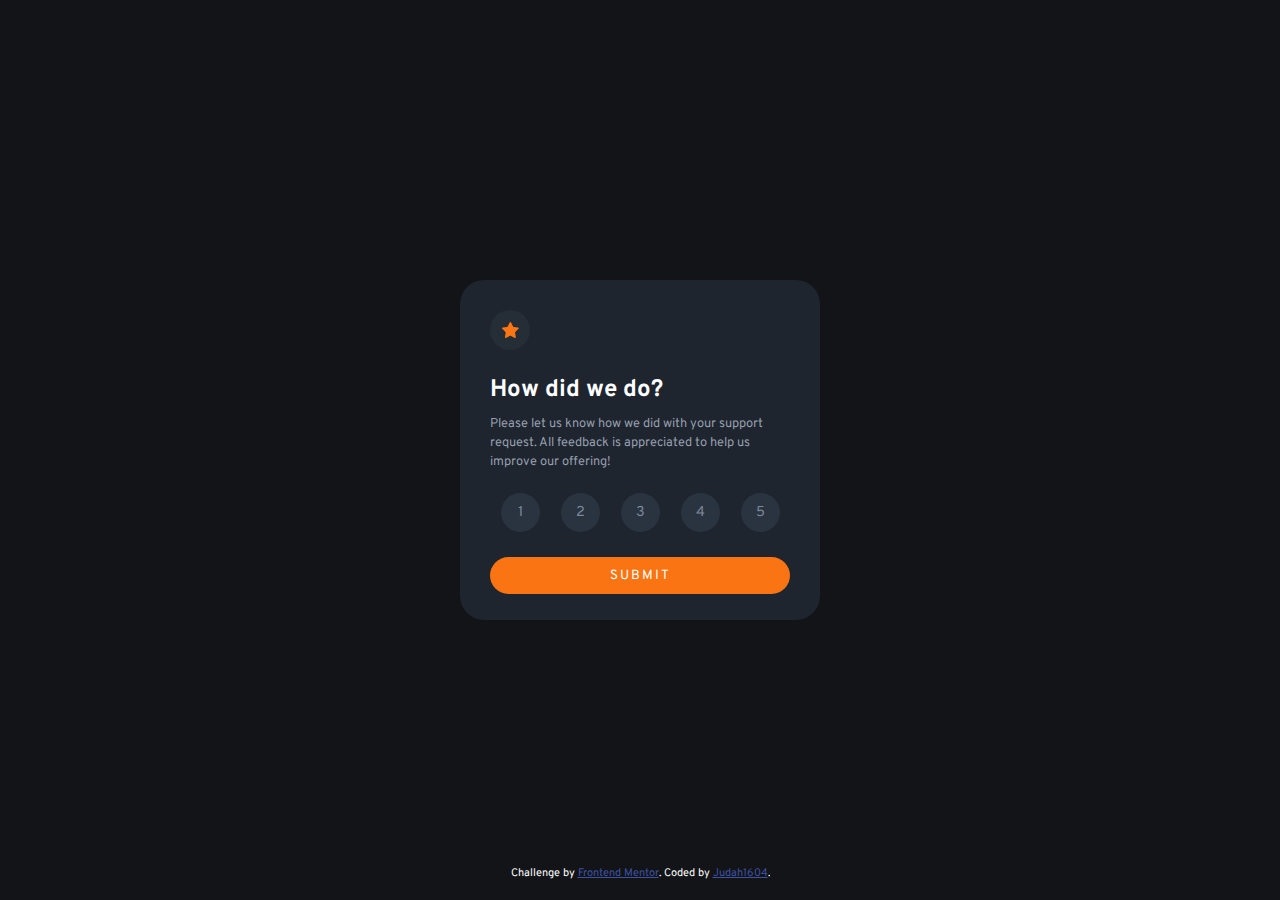
<file: index.html>
<!DOCTYPE html>
<html lang="en">

<head>
	<meta charset="UTF-8">
	<meta name="viewport" content="width=device-width, initial-scale=1.0"> <!-- displays site properly based on user's device -->

	<link rel="icon" type="image/png" sizes="32x32" href="./images/favicon-32x32.png">

	<title>Frontend Mentor | Interactive rating component</title>
	<link rel="stylesheet" href="assets/styles.css">
	<link rel="stylesheet" href="assets/media-queries.css">
</head>

<body>
	<!-- Rating state start -->
	<div class="rating-card">
		<div class="star">
			<svg width="17" height="16" xmlns="http://www.w3.org/2000/svg">
				<path d="m9.067.43 1.99 4.031c.112.228.33.386.58.422l4.45.647a.772.772 0 0 1 .427 1.316l-3.22 3.138a.773.773 0 0 0-.222.683l.76 4.431a.772.772 0 0 1-1.12.813l-3.98-2.092a.773.773 0 0 0-.718 0l-3.98 2.092a.772.772 0 0 1-1.119-.813l.76-4.431a.77.77 0 0 0-.222-.683L.233 6.846A.772.772 0 0 1 .661 5.53l4.449-.647a.772.772 0 0 0 .58-.422L7.68.43a.774.774 0 0 1 1.387 0Z" fill="#FC7614" />
			</svg>
		</div>
		<main class="rating-text">
			<h2>How did we do?</h2>
			<p class="paragraph">
				Please let us know how we did with your support request. All feedback is appreciated
				to help us improve our offering!
			</p>
			<p class="ratings">
				<span class="rating">1</span>
				<span class="rating">2</span>
				<span class="rating">3</span>
				<span class="rating">4</span>
				<span class="rating">5</span>
			</p>
			<button class="submit-btn">Submit</button>
		</main>
	</div>
	<!-- Rating state end -->

	<!-- Thank you state start -->
	<div class="thank-you-card">
		<div class="icon">
			<svg width="162" height="108" xmlns="http://www.w3.org/2000/svg">
				<g fill="none">
					<path d="M30 93.744h-.044a23.456 23.456 0 0 1-1.61-.189.543.543 0 0 1 .155-1.076c.52.076 1.04.135 1.563.178a.538.538 0 0 1-.043 1.076l-.022.01Zm5.37-.205a.538.538 0 0 1-.08-1.076 19.51 19.51 0 0 0 1.54-.306.536.536 0 0 1 .645.403.538.538 0 0 1-.397.646c-.537.129-1.074.236-1.611.323l-.097.01Zm-12.137-1.312a.536.536 0 0 1-.183-.033 24.346 24.346 0 0 1-1.525-.608.539.539 0 0 1 .424-.99c.483.21.983.404 1.472.587a.538.538 0 0 1-.188 1.044Zm18.759-.829a.538.538 0 0 1-.242-1.022c.467-.226.934-.479 1.39-.742a.536.536 0 1 1 .538.93c-.478.275-.967.538-1.45.78a.536.536 0 0 1-.258.054h.022Zm-24.994-2.292a.536.536 0 0 1-.29-.08c-.457-.29-.913-.597-1.36-.91a.536.536 0 1 1 .612-.882c.436.307.876.597 1.322.883a.538.538 0 0 1-.284.99Zm30.772-1.544a.537.537 0 0 1-.408-.193.539.539 0 0 1 .06-.759l.117-.124c.355-.306.715-.624 1.074-.957a.537.537 0 1 1 .73.79c-.375.345-.74.673-1.106.985l-.123.102a.537.537 0 0 1-.344.156Zm-36.326-2.69a.537.537 0 0 1-.36-.14c-.402-.37-.8-.747-1.18-1.124a.539.539 0 0 1 .751-.769c.376.371.763.737 1.155 1.076a.538.538 0 0 1 .032.764.537.537 0 0 1-.398.194Zm41.305-2.21a.537.537 0 0 1-.398-.899c.355-.393.715-.79 1.074-1.2a.537.537 0 1 1 .806.71c-.365.415-.725.818-1.074 1.21a.537.537 0 0 1-.408.152v.026ZM6.724 79.723a.537.537 0 0 1-.424-.204 41.79 41.79 0 0 1-.989-1.308.539.539 0 0 1 .124-.753.536.536 0 0 1 .746.124c.312.425.629.85.962 1.27a.539.539 0 0 1-.42.871Zm50.579-2.383a.539.539 0 0 1-.419-.877c.338-.414.677-.828 1.015-1.253a.537.537 0 1 1 .838.672l-1.02 1.259a.537.537 0 0 1-.414.199ZM2.9 73.887a.537.537 0 0 1-.473-.312c-.257-.5-.499-1-.714-1.485a.539.539 0 0 1 .685-.72c.133.052.24.154.298.285.21.462.44.946.687 1.425a.539.539 0 0 1-.483.786v.021Zm58.753-2.028a.537.537 0 0 1-.424-.866l.988-1.275a.537.537 0 1 1 .848.656l-.988 1.275a.537.537 0 0 1-.424.188v.022ZM.682 67.286a.537.537 0 0 1-.537-.462A17.06 17.06 0 0 1 0 65.16a.538.538 0 1 1 1.074 0c.018.519.063 1.036.134 1.55a.539.539 0 0 1-.462.607l-.064-.032Zm65.24-.973a.537.537 0 0 1-.43-.867l.984-1.28a.536.536 0 0 1 .853.65l-.993 1.265a.537.537 0 0 1-.414.21v.022Zm88.49-2.96a.724.724 0 0 1-.15 0 .537.537 0 0 1-.366-.666c.134-.474.28-.99.424-1.544a.538.538 0 0 1 .655-.388.537.537 0 0 1 .382.662c-.145.538-.29 1.076-.43 1.565a.537.537 0 0 1-.515.372Zm-84.247-2.592a.536.536 0 0 1-.424-.867l.983-1.28a.54.54 0 1 1 .854.662l-.989 1.275a.537.537 0 0 1-.413.183l-.01.027Zm-68.924-.382a.536.536 0 0 1-.156 0 .538.538 0 0 1-.355-.673 21.47 21.47 0 0 1 .537-1.565.537.537 0 1 1 .994.403c-.193.49-.37.985-.537 1.474a.537.537 0 0 1-.473.334l-.01.027Zm154.782-3.863a.311.311 0 0 1-.102 0 .538.538 0 0 1-.43-.624c.097-.538.188-1.044.28-1.582a.545.545 0 1 1 1.073.178c-.09.538-.182 1.076-.279 1.614a.537.537 0 0 1-.542.414ZM74.46 55.209a.537.537 0 0 1-.424-.872l1.004-1.27a.537.537 0 1 1 .838.673l-.999 1.264a.537.537 0 0 1-.408.205h-.01ZM4.436 54.165a.539.539 0 0 1-.43-.855c.323-.436.666-.872 1.02-1.297a.537.537 0 1 1 .822.694 22.92 22.92 0 0 0-.977 1.237.537.537 0 0 1-.435.221Zm74.408-4.417a.539.539 0 0 1-.414-.877l1.026-1.248a.537.537 0 1 1 .843.667l-1.02 1.243a.537.537 0 0 1-.435.215Zm78.124-.161h-.043a.538.538 0 0 1-.494-.576c.043-.538.075-1.076.107-1.614a.538.538 0 0 1 .564-.538c.295.018.52.27.505.565a54.253 54.253 0 0 1-.107 1.614.538.538 0 0 1-.532.549ZM9.28 49.13a.537.537 0 0 1-.338-.958c.8-.646 1.316-.99 1.337-1.006a.536.536 0 0 1 .59.898s-.499.334-1.25.942a.536.536 0 0 1-.35.124h.011Zm74.075-4.74a.537.537 0 0 1-.403-.888c.35-.408.704-.817 1.074-1.22a.537.537 0 1 1 .806.71c-.355.403-.71.806-1.074 1.215a.537.537 0 0 1-.414.183h.01Zm73.742-1.797a.537.537 0 0 1-.537-.505 54.325 54.325 0 0 0-.118-1.614.54.54 0 1 1 1.074-.097c.048.538.091 1.076.118 1.614 0 .285-.221.52-.505.538l-.032.064Zm-69.064-3.416a.537.537 0 0 1-.392-.904c.365-.398.735-.79 1.106-1.178a.536.536 0 0 1 .779.737l-1.074 1.173a.537.537 0 0 1-.44.172h.02Zm68.092-3.502a.537.537 0 0 1-.537-.409 22.668 22.668 0 0 0-.408-1.533.539.539 0 0 1 1.03-.307c.151.538.296 1.05.425 1.587a.539.539 0 0 1-.398.651l-.112.01Zm-63.221-1.512a.537.537 0 0 1-.376-.92l1.165-1.13a.537.537 0 1 1 .763.76c-.387.365-.768.741-1.155 1.118a.537.537 0 0 1-.419.172h.022Zm5.14-4.745a.537.537 0 0 1-.355-.941l1.235-1.076a.539.539 0 1 1 .693.828c-.408.34-.817.689-1.225 1.039a.537.537 0 0 1-.37.15h.021Zm55.197-.575c-.247-.468-.505-.931-.779-1.378a.537.537 0 1 1 .918-.554c.285.463.537.947.811 1.431a.539.539 0 0 1-.478.791.537.537 0 0 1-.472-.29ZM103.5 25.055a.539.539 0 0 1-.322-.974c.44-.322.88-.634 1.32-.946a.537.537 0 0 1 .845.394.54.54 0 0 1-.227.488l-1.3.93a.536.536 0 0 1-.338.108h.022Zm46.132-1.56a.537.537 0 0 1-.381-.161c-.359-.359-.74-.717-1.144-1.076a.536.536 0 1 1 .709-.807c.408.36.81.742 1.197 1.135a.539.539 0 0 1 0 .759.537.537 0 0 1-.403.15h.022Zm-40.279-2.28a.537.537 0 0 1-.274-1.001c.473-.275.946-.538 1.418-.797a.54.54 0 0 1 .81.474.542.542 0 0 1-.273.468c-.467.253-.929.538-1.39.785a.536.536 0 0 1-.344.07h.053Zm34.737-1.894a.504.504 0 0 1-.258-.07c-.451-.248-.924-.49-1.407-.716a.539.539 0 0 1 .462-.974c.499.237.988.49 1.46.748a.538.538 0 0 1-.257 1.012Zm-28.49-1.195a.537.537 0 0 1-.2-1.038c.505-.204 1.01-.398 1.52-.581a.537.537 0 0 1 .366 1.011c-.495.178-.989.366-1.483.57a.536.536 0 0 1-.247.038h.043Zm22.045-1.452a.777.777 0 0 1-.156 0c-.505-.15-1.02-.29-1.53-.41a.553.553 0 0 1 .252-1.075c.537.129 1.074.269 1.611.425a.542.542 0 0 1-.15 1.076l-.027-.016Zm-15.456-.597a.537.537 0 0 1-.118-1.066c.537-.107 1.074-.21 1.61-.29a.543.543 0 0 1 .59.735.544.544 0 0 1-.423.34c-.537.082-1.036.178-1.557.286a.365.365 0 0 1-.102-.005Zm8.555-.603h-.038a32.41 32.41 0 0 0-1.579-.06.538.538 0 0 1 0-1.075c.537 0 1.074.027 1.638.06a.538.538 0 0 1-.032 1.075h.01Z" fill="#E6E6E6" />
					<path fill="#39475F" d="M119.847 100.221H58.146L70.332.793h55.025l5.747 7.601z" />
					<path fill="#61728D" d="M113.172 100.221H51.465L63.651.793h61.706z" />
					<path fill="#181F27" d="M110.132 81.354H58.576l8.791-71.695h51.557z" />
					<path fill="#1E252E" d="m92.743 50.055 14.897.177-.29 2.308-14.607-.252z" />
					<path fill="#39475F" d="m51.465 100.221 7.422 6.864 60.037.915.923-7.779z" />
					<path d="M99.096 29.058s2.572.183 3.888 5.03c1.316 4.847.865 18.377.865 18.377l-11.096-.177s-5.537-20.137 6.343-23.23Z" fill="#2D394B" />
					<path fill="#FC7614" d="M5.42 32.843 45.778 0l21.18 26.119L26.603 58.96z" />
					<path fill="#FFF" d="M27.49 21.931 45.56 7.226l3.497 4.313-18.07 14.706z" />
					<path d="m25.272 45.175 5.338-4.345a2.772 2.772 0 0 1 3.902.404 2.781 2.781 0 0 1-.404 3.91l-5.338 4.344a2.772 2.772 0 0 1-3.903-.404 2.781 2.781 0 0 1 .405-3.91ZM37.33 35.365l16.89-13.743a2.772 2.772 0 0 1 3.902.404 2.781 2.781 0 0 1-.405 3.909L40.83 39.679a2.772 2.772 0 0 1-3.903-.404 2.781 2.781 0 0 1 .405-3.91Z" fill="#FFF" opacity=".46" />
					<ellipse fill="#FFF" opacity=".3" cx="17.937" cy="33.636" rx="3.673" ry="3.68" />
					<ellipse fill="#FFF" opacity=".3" cx="21.664" cy="30.284" rx="3.673" ry="3.68" />
					<path d="M99.096 29.058s-5.838 2.103-3.803 18.581c1.493 12.073-3.55 28.056-11.004 28.25-7.454.193-21.202-.463-21.202-.463s7.159-18.56 5.676-34.145a14.786 14.786 0 0 1 .763-6.456c.87-2.373 2.487-4.842 5.494-5.245 6.004-.818 24.076-.522 24.076-.522Z" fill="#BAD6FA" />
					<path d="m58.957 76.63 26.342-.537s-4.017-3.992-4.27-14.154l-36.234.538a31.494 31.494 0 0 0 2.841 7.531 12.547 12.547 0 0 0 11.32 6.623Z" fill="#546F8D" />
					<path fill="#2D394B" d="m78.21 14.834-.918 6.041h26.621l.806-6.041z" />
					<path d="M85.54 86.19c-2.872-2.517-7.416-2.022-9.446 1.222a4.955 4.955 0 0 0-.8 2.647c0 3.98 2.744 6.59 8.227 5.492 4.184-.839 5.779-6.073 2.02-9.36Z" fill="#FFF" opacity=".48" />
					<ellipse fill="#FC7614" cx="147.188" cy="81.542" rx="14.812" ry="14.837" />
					<path d="M73.731 35.75a.537.537 0 0 1-.038-1.076c.113 0 11.343-.828 17.363-.29a.54.54 0 0 1-.096 1.076c-5.908-.538-17.079.274-17.186.285l-.043.005Zm-.891 7.279a.538.538 0 0 1-.038-1.076c.113 0 11.342-.828 17.363-.29a.54.54 0 0 1-.097 1.076c-5.907-.538-17.073.28-17.185.285l-.043.005Zm-.102 7.564a.538.538 0 0 1-.043-1.076c.112 0 11.347-.829 17.362-.29a.54.54 0 0 1-.096 1.075c-5.908-.538-17.073.28-17.186.286l-.037.005Zm-.715 7.564a.537.537 0 0 1-.037-1.076c.112 0 11.342-.829 17.362-.285a.54.54 0 0 1-.096 1.076c-5.908-.538-17.073.28-17.186.285h-.043Z" fill="#FFF" />
				</g>
			</svg>

		</div>
		<div class="rating-info">
			You selected <span></span> out of 5
		</div>
		<div class="thank-you-text">
			<h2>Thank you!</h2>
			<p class="paragraph">
				We appreciate you taking the time to give a rating. If you ever need more support,
				don’t hesitate to get in touch!
			</p>
		</div>
	</div>
	<!-- Thank you state end -->

	<footer>
		<div class="attribution">
			Challenge by <a href="https://www.frontendmentor.io?ref=challenge" target="_blank">Frontend Mentor</a>.
			Coded by <a href="https://www.frontendmentor.io/profile/Judah1604">Judah1604</a>.
		</div>
	</footer>
</body>
	<script src="assets/index.js"></script>

</html>
</file>
<file: assets/styles.css>
@import url("https://fonts.googleapis.com/css2?family=Overpass:wght@400&family=Overpass:wght@700&display=swap");

* {
	margin: 0;
	padding: 0;
	overflow-x: hidden;
}

body {
	font-family: "Overpass", sans-serif;
	background-color: hsl(216, 12%, 8%);
	color: white;
	min-height: 100vh;
	display: flex;
	justify-content: center;
	align-items: center;
	flex-direction: column;
}

.rating-card,
.thank-you-card {
	background-color: hsl(215, 22%, 15%);
	border-radius: 1.5em;
	padding: 30px;
	width: 300px;
	height: 280px;
	overflow: hidden;
}

.star {
	border-radius: 100%;
	padding: 10px;
	background-color: hsl(213, 19%, 18%);
	display: flex;
	justify-content: center;
	align-items: center;
	width: 20px;
	height: 20px;
	margin-bottom: 25px;
}

.rating-text h2 {
	margin-bottom: 10px;
}

.paragraph {
	color: hsl(217, 12%, 63%);
	font-size: 0.8em;
	margin-bottom: 20px;
	line-height: 1.5;
}

.ratings {
	display: flex;
	justify-content: space-around;
	align-items: center;
	margin-bottom: 25px;
}

.ratings span:nth-child(1) {
	padding: 10px 17px;
}

.ratings span {
	color: hsl(216, 12%, 54%);
	background-color: hsl(213, 21%, 21%);
	border-radius: 100%;
	padding: 10px 15px;
	font-size: 0.9em;
	cursor: pointer;
}

.ratings span:hover {
	background-color: hsl(25, 97%, 53%);
	color: white;
}

.rated {
	background-color: hsl(217, 12%, 63%) !important;
	color: white !important;
}

.submit-btn {
	width: 100%;
	border: none;
	border-radius: 100px;
	padding: 10px;
	text-transform: uppercase;
	letter-spacing: 2px;
	font-family: inherit;
	color: white;
	background-color: hsl(25, 97%, 53%);
	transition: 0.3s;
	cursor: pointer;
}

.submit-btn:hover {
	background-color: white;
	color: hsl(25, 97%, 53%);
}

.thank-you-card {
	position: absolute;
	text-align: center;
	display: none;
}

.rating-info {
	background-color: hsl(213, 19%, 18%);
	color: hsl(25, 97%, 53%);
	margin: 20px auto;
	padding: 5px;
	border-radius: 50px;
	width: 190px;
	font-size: 0.95em;
}

.thank-you-text h2 {
	margin-bottom: 10px;
}

.thank-you-text .paragraph {
	font-size: 0.85em;
}

footer {
	position: absolute;
	bottom: 20px;
}

.attribution {
	font-size: 11px;
	text-align: center;
}

.attribution a {
	color: hsl(228, 45%, 44%);
}

.active {
	display: block !important;
}
</file>
<file: assets/media-queries.css>
@media screen and (max-width: 375px) {
	.rating-card,
	.thank-you-card {
		width: 260px;
	}
}
</file>
